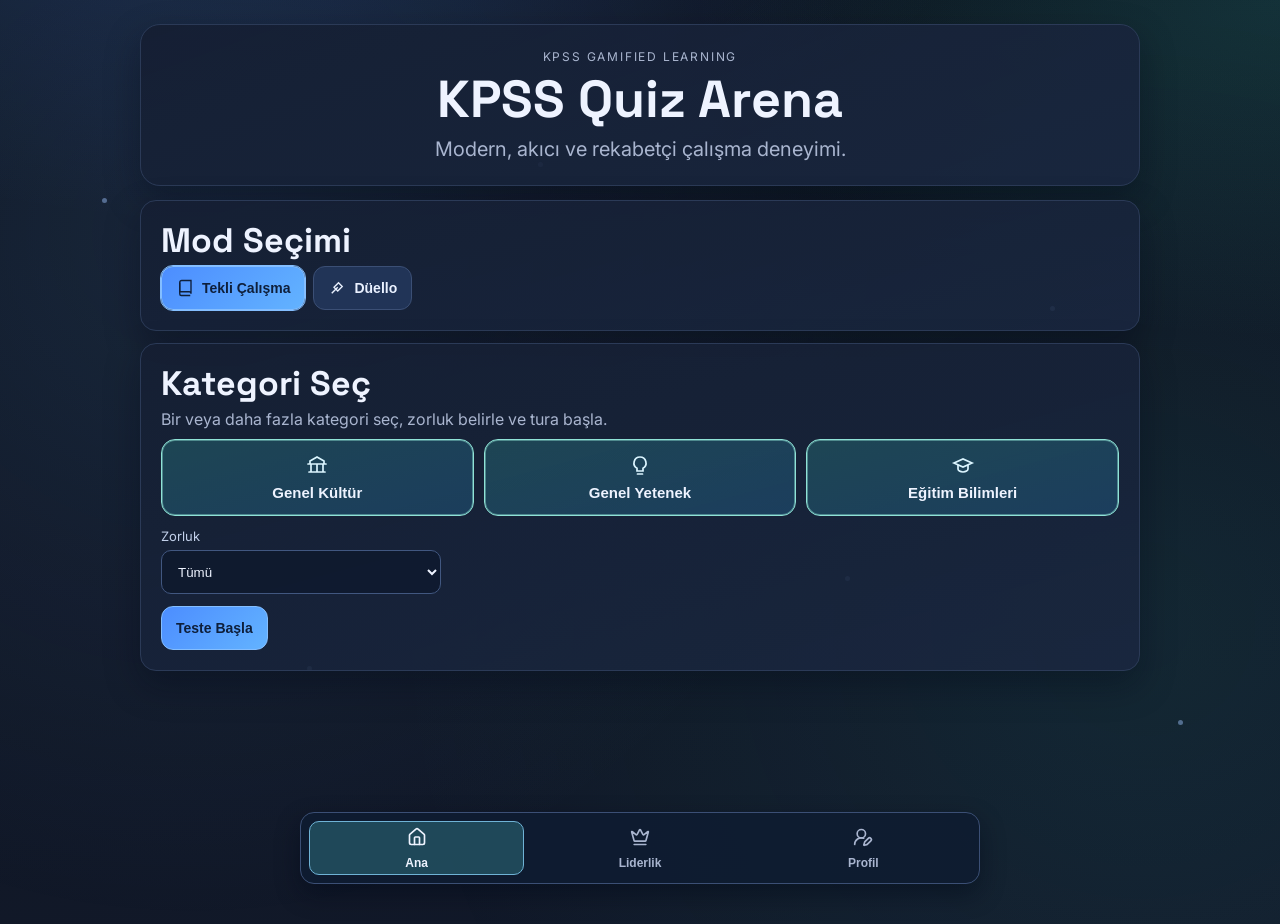
<file: index.html>
<!doctype html>
<html lang="tr">
  <head>
    <meta charset="UTF-8" />
    <meta name="viewport" content="width=device-width, initial-scale=1.0" />
    <title>KPSS Quiz Arena</title>
    <link rel="preconnect" href="https://fonts.googleapis.com" />
    <link rel="preconnect" href="https://fonts.gstatic.com" crossorigin />
    <link href="https://fonts.googleapis.com/css2?family=Inter:wght@400;500;600;700&family=Space+Grotesk:wght@500;700&display=swap" rel="stylesheet" />
    <link rel="stylesheet" href="style.css" />
  </head>
  <body>
    <div class="bg-particles" aria-hidden="true">
      <span></span><span></span><span></span><span></span><span></span><span></span>
    </div>

    <header class="topbar glass">
      <p class="eyebrow">KPSS GAMIFIED LEARNING</p>
      <h1 class="gradient-title">KPSS Quiz Arena</h1>
      <p>Modern, akıcı ve rekabetçi çalışma deneyimi.</p>
    </header>

    <main class="container page-enter" id="homeView">
      <section class="card card-float">
        <h2>Mod Seçimi</h2>
        <div class="mode-buttons">
          <button id="soloModeBtn" class="btn primary nav-tab active"><svg class="inline-icon" viewBox="0 0 24 24" fill="none" aria-hidden="true"><path d="M5 4.5A2.5 2.5 0 0 1 7.5 2H20v17.5A2.5 2.5 0 0 0 17.5 17H5z" stroke="currentColor" stroke-width="1.8"/><path d="M5 4.5V20a2 2 0 0 0 2 2h12" stroke="currentColor" stroke-width="1.8"/></svg> Tekli Çalışma</button>
          <button id="duelModeBtn" class="btn nav-tab"><svg class="inline-icon" viewBox="0 0 24 24" fill="none" aria-hidden="true"><path d="M14 5l5 5-6 6-5-5z" stroke="currentColor" stroke-width="1.8"/><path d="M5 19l8-8" stroke="currentColor" stroke-width="1.8"/></svg> Düello</button>
        </div>
      </section>

      <section id="categorySection" class="card card-float hidden">
        <h2>Kategori Seç</h2>
        <p class="muted">Bir veya daha fazla kategori seç, zorluk belirle ve tura başla.</p>

        <div class="category-cards" id="categoryCards">
          <button class="category-card active" data-category="Genel Kültür" type="button"><span><svg class="category-icon" viewBox="0 0 24 24" fill="none" aria-hidden="true"><path d="M3 10h18M5 10V7l7-4 7 4v3M6 10v8M12 10v8M18 10v8M4 18h16" stroke="currentColor" stroke-width="1.7" stroke-linecap="round"/></svg></span><h4>Genel Kültür</h4></button>
          <button class="category-card active" data-category="Genel Yetenek" type="button"><span><svg class="category-icon" viewBox="0 0 24 24" fill="none" aria-hidden="true"><path d="M12 3a6 6 0 0 0-3 11.2V17h6v-2.8A6 6 0 0 0 12 3z" stroke="currentColor" stroke-width="1.7"/><path d="M9.5 20h5" stroke="currentColor" stroke-width="1.7" stroke-linecap="round"/></svg></span><h4>Genel Yetenek</h4></button>
          <button class="category-card active" data-category="Eğitim Bilimleri" type="button"><span><svg class="category-icon" viewBox="0 0 24 24" fill="none" aria-hidden="true"><path d="M3 9l9-4 9 4-9 4-9-4z" stroke="currentColor" stroke-width="1.7"/><path d="M7 11v4c0 1.5 2.2 3 5 3s5-1.5 5-3v-4" stroke="currentColor" stroke-width="1.7"/></svg></span><h4>Eğitim Bilimleri</h4></button>
        </div>
        <p id="categorySelectionHint" class="muted category-hint hidden">En az bir kategori seçmelisin.</p>

        <div class="category-grid solo-filter-grid">
          <label>
            Zorluk
            <select id="difficultySelect">
              <option value="all">Tümü</option>
              <option value="1">1 (Kolay)</option>
              <option value="2">2</option>
              <option value="3">3</option>
              <option value="4">4</option>
              <option value="5">5 (Zor)</option>
            </select>
          </label>
        </div>
        <button id="startQuizBtn" class="btn primary">Teste Başla</button>
      </section>

      <section id="duelSection" class="card card-float hidden">
        <h2>Düello Lobi</h2>
        <p class="muted">İsmini gir, oda kur veya kodla katıl. Düello aynı ekranda açılır.</p>
        <label>
          Oyuncu Adı
          <input id="playerNameInput" type="text" placeholder="Örn: Bera" />
        </label>
        <div class="duel-grid">
          <div class="glass-inner">
            <h3>Davet Oluştur</h3>
            <button id="createInviteBtn" class="btn">Davet Kodu Üret</button>
            <p id="inviteCodeDisplay" class="code-box">Kod henüz oluşturulmadı.</p>
            <button id="copyInviteBtn" class="btn">Kodu Kopyala</button>
          </div>
          <div class="glass-inner">
            <h3>Davet Koduna Katıl</h3>
            <label>
              Kod
              <input id="joinCodeInput" type="text" placeholder="Örn: KPSS-AB12" />
            </label>
            <button id="joinInviteBtn" class="btn">Odaya Katıl</button>
            <p id="joinStatus" class="muted"></p>
          </div>
        </div>
      </section>

      <section id="quizSection" class="card question-card hidden">
        <div class="row-between">
          <h2 id="quizTitle">Soru</h2>
          <span id="progressBadge" class="badge">1/5</span>
        </div>
        <div class="progress-track" aria-hidden="true">
          <div id="quizProgressFill" class="progress-fill"></div>
        </div>
        <div class="row-between">
          <p id="questionMeta" class="muted"></p>
          <div class="timer-circle" aria-hidden="true"><span>10</span></div>
        </div>
        <h3 id="questionText"></h3>
        <div id="choicesContainer" class="choices"></div>
        <p id="feedbackText"></p>
        <p id="explanationText" class="explanation"></p>
        <div class="actions">
          <button id="nextQuestionBtn" class="btn hidden">Sonraki Soru</button>
        </div>
      </section>

      <section id="resultSection" class="card modal-card hidden">
        <h2>Sonuç</h2>
        <p id="resultSummary"></p>
        <div id="duelResultBox" class="hidden"></div>
        <button id="restartBtn" class="btn primary">Yeniden Oyna</button>
      </section>

      <section id="duelArenaSection" class="card question-card hidden">
        <div class="row-between">
          <h2 id="roomTitle">Düello Odası</h2>
          <span id="duelProgress" class="badge">1/10</span>
        </div>
        <div class="progress-track"><div id="duelProgressFill" class="progress-fill"></div></div>
        <p id="roomMeta" class="muted"></p>

        <div class="row-between" style="gap:1rem; flex-wrap:wrap;">
          <div class="code-box" id="leftPlayer">Oyuncu 1: -</div>
          <div class="code-box" id="rightPlayer">Oyuncu 2: -</div>
        </div>

        <div class="duel-grid" style="margin-top:0.8rem;">
          <div>
            <h3>Aşama</h3>
            <p id="phaseText" class="code-box">Rakip bekleniyor...</p>
          </div>
          <div>
            <h3>Sayaç</h3>
            <div class="timer-circle"><span id="countdownText">-</span></div>
          </div>
        </div>

        <p id="duelLiveScore" class="code-box"></p>
        <p id="answeredEarlyText" class="muted"></p>

        <p id="duelQuestionMeta" class="muted"></p>
        <h3 id="duelQuestionText"></h3>
        <div id="duelChoices" class="choices"></div>

        <section id="duelResultSection" class="modal-inline hidden">
          <h3>Maç Sonu</h3>
          <p id="duelWinner"></p>
          <ul id="duelScoreBoard"></ul>
          <button id="closeDuelBtn" class="btn primary">Lobiye Dön</button>
        </section>
      </section>
    </main>

    <main class="container hidden" id="leaderboardView">
      <section class="card card-float">
        <h2>Liderlik</h2>
        <p class="muted">Demo ekranı: görsel hiyerarşi için hazırlanmıştır.</p>
        <div class="mode-buttons" style="margin-bottom:.6rem;">
          <button class="btn primary lb-tab active" data-lb-tab="speed">En Hızlı Tamamlayanlar</button>
          <button class="btn lb-tab" data-lb-tab="accuracy">Doğru Ortalama Liderleri</button>
        </div>

        <div id="lbSpeed" class="leaderboard-list">
          <article class="leader-row"><strong>1. Bera</strong><span>Toplam Süre: 01:38</span></article>
          <article class="leader-row"><strong>2. Ege</strong><span>Toplam Süre: 01:44</span></article>
          <article class="leader-row"><strong>3. Nisa</strong><span>Toplam Süre: 01:49</span></article>
        </div>

        <div id="lbAccuracy" class="leaderboard-list hidden">
          <article class="leader-row"><strong>1. Ayşe</strong><span>Doğru Ortalama: %94</span></article>
          <article class="leader-row"><strong>2. Mert</strong><span>Doğru Ortalama: %91</span></article>
          <article class="leader-row"><strong>3. Deniz</strong><span>Doğru Ortalama: %89</span></article>
        </div>
      </section>
    </main>

    <main class="container hidden" id="profileView">
      <section class="card card-float">
        <h2>Profil</h2>
        <p class="muted">Kullanıcı kartı, avatar seçimi ve demo istatistikler.</p>

        <div class="profile-header">
          <div class="profile-avatar avatar-orbit" id="profileAvatarPreview"><span>AO</span></div>
          <div>
            <h3 id="profileNameText">Kullanıcı Adı</h3>
            <p class="muted">Seviye 12 • 7 Gün Seri</p>
          </div>
        </div>

        <label>
          Kullanıcı Adı
          <input id="profileNameInput" type="text" placeholder="Örn: KPSSMaster" />
        </label>

        <h3 style="margin-top:.9rem;">Avatar Seç (10 adet)</h3>
        <div class="avatar-grid" id="avatarGrid">
          <button class="avatar-item avatar-orbit active" data-avatar="avatar-orbit" data-initials="AO"><span>AO</span></button>
          <button class="avatar-item avatar-ember" data-avatar="avatar-ember" data-initials="EB"><span>EB</span></button>
          <button class="avatar-item avatar-sky" data-avatar="avatar-sky" data-initials="SK"><span>SK</span></button>
          <button class="avatar-item avatar-moss" data-avatar="avatar-moss" data-initials="MS"><span>MS</span></button>
          <button class="avatar-item avatar-violet" data-avatar="avatar-violet" data-initials="VT"><span>VT</span></button>
          <button class="avatar-item avatar-coral" data-avatar="avatar-coral" data-initials="CR"><span>CR</span></button>
          <button class="avatar-item avatar-ice" data-avatar="avatar-ice" data-initials="IC"><span>IC</span></button>
          <button class="avatar-item avatar-sunset" data-avatar="avatar-sunset" data-initials="SS"><span>SS</span></button>
          <button class="avatar-item avatar-neon" data-avatar="avatar-neon" data-initials="NN"><span>NN</span></button>
          <button class="avatar-item avatar-carbon" data-avatar="avatar-carbon" data-initials="CB"><span>CB</span></button>
        </div>

        <button id="saveProfileBtn" class="btn primary" style="margin-top:.8rem;">Profili Kaydet</button>
        <p id="profileSaveHint" class="muted"></p>

        <div class="profile-stats">
          <article class="stat-card"><span>Toplam Çözülen</span><strong>1240</strong></article>
          <article class="stat-card"><span>Doğru Oranı</span><strong>%86</strong></article>
          <article class="stat-card"><span>En İyi Seri</span><strong>27</strong></article>
        </div>
      </section>
    </main>

    <nav class="bottom-nav glass">
      <button class="nav-item active" data-view="home" aria-label="Ana sayfa">
        <svg xmlns="http://www.w3.org/2000/svg" width="24" height="24" viewBox="0 0 24 24" fill="none" stroke="currentColor" stroke-width="2" stroke-linecap="round" stroke-linejoin="round" class="nav-icon lucide lucide-house-icon lucide-house"><path d="M15 21v-8a1 1 0 0 0-1-1h-4a1 1 0 0 0-1 1v8"/><path d="M3 10a2 2 0 0 1 .709-1.528l7-6a2 2 0 0 1 2.582 0l7 6A2 2 0 0 1 21 10v9a2 2 0 0 1-2 2H5a2 2 0 0 1-2-2z"/></svg>
        <small>Ana</small>
      </button>
      <button class="nav-item" data-view="leaderboard" aria-label="Liderlik">
        <svg xmlns="http://www.w3.org/2000/svg" width="24" height="24" viewBox="0 0 24 24" fill="none" stroke="currentColor" stroke-width="2" stroke-linecap="round" stroke-linejoin="round" class="nav-icon lucide lucide-crown-icon lucide-crown"><path d="M11.562 3.266a.5.5 0 0 1 .876 0L15.39 8.87a1 1 0 0 0 1.516.294L21.183 5.5a.5.5 0 0 1 .798.519l-2.834 10.246a1 1 0 0 1-.956.734H5.81a1 1 0 0 1-.957-.734L2.02 6.02a.5.5 0 0 1 .798-.519l4.276 3.664a1 1 0 0 0 1.516-.294z"/><path d="M5 21h14"/></svg>
        <small>Liderlik</small>
      </button>
      <button class="nav-item" data-view="profile" aria-label="Profil">
        <svg xmlns="http://www.w3.org/2000/svg" width="24" height="24" viewBox="0 0 24 24" fill="none" stroke="currentColor" stroke-width="2" stroke-linecap="round" stroke-linejoin="round" class="nav-icon lucide lucide-user-round-pen-icon lucide-user-round-pen"><path d="M2 21a8 8 0 0 1 10.821-7.487"/><path d="M21.378 16.626a1 1 0 0 0-3.004-3.004l-4.01 4.012a2 2 0 0 0-.506.854l-.837 2.87a.5.5 0 0 0 .62.62l2.87-.837a2 2 0 0 0 .854-.506z"/><circle cx="10" cy="8" r="5"/></svg>
        <small>Profil</small>
      </button>
    </nav>

    <script src="ui-effects.js"></script>
    <script src="app.js"></script>
  </body>
</html>
</file>
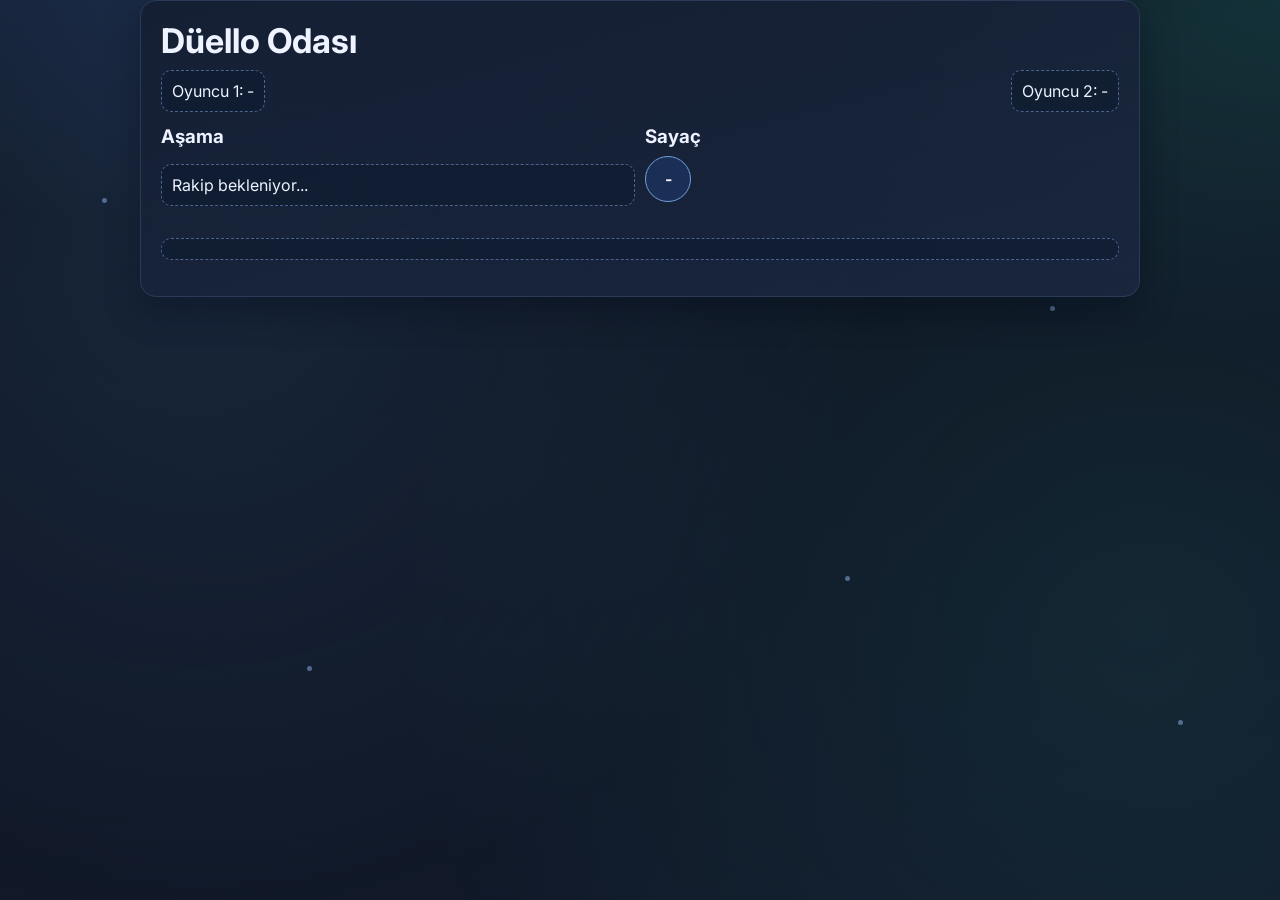
<file: duel.html>
<!doctype html>
<html lang="tr">
  <head>
    <meta charset="UTF-8" />
    <meta name="viewport" content="width=device-width, initial-scale=1.0" />
    <title>Düello Odası</title>
    <link rel="preconnect" href="https://fonts.googleapis.com" />
    <link rel="preconnect" href="https://fonts.gstatic.com" crossorigin />
    <link href="https://fonts.googleapis.com/css2?family=Inter:wght@400;500;600;700;800&display=swap" rel="stylesheet" />
    <link rel="stylesheet" href="style.css" />
  </head>
  <body>
    <div class="bg-particles" aria-hidden="true"><span></span><span></span><span></span><span></span><span></span><span></span></div>

    <main class="container page-enter">
      <section class="card question-card">
        <h2 id="roomTitle">Düello Odası</h2>
        <p id="roomMeta" class="muted"></p>

        <div class="row-between" style="gap:1rem; flex-wrap:wrap;">
          <div class="code-box" id="leftPlayer">Oyuncu 1: -</div>
          <div class="code-box" id="rightPlayer">Oyuncu 2: -</div>
        </div>

        <div class="duel-grid" style="margin-top:0.8rem;">
          <div>
            <h3>Aşama</h3>
            <p id="phaseText" class="code-box">Rakip bekleniyor...</p>
          </div>
          <div>
            <h3>Sayaç</h3>
            <div class="timer-circle"><span id="countdownText">-</span></div>
          </div>
        </div>

        <p id="duelLiveScore" class="code-box"></p>
        <p id="answeredEarlyText" class="muted"></p>
      </section>

      <section id="duelQuizSection" class="card question-card hidden">
        <div class="row-between">
          <h2>Düello Sorusu</h2>
          <span id="duelProgress" class="badge">1/10</span>
        </div>
        <div class="progress-track" aria-hidden="true">
          <div id="duelProgressFill" class="progress-fill"></div>
        </div>
        <p id="duelQuestionMeta" class="muted"></p>
        <h3 id="duelQuestionText"></h3>
        <div id="duelChoices" class="choices"></div>
      </section>

      <section id="duelResultSection" class="card modal-card hidden">
        <h2>Maç Sonu</h2>
        <p id="duelWinner"></p>
        <ul id="duelScoreBoard"></ul>
      </section>
    </main>

    <script src="ui-effects.js"></script>
    <script src="duel.js"></script>
  </body>
</html>
</file>
<file: style.css>
:root {
  --bg: #0d111c;
  --bg-2: #121a2b;
  --panel: #151f33;
  --panel-2: #1a2740;
  --border: #2b3a57;
  --text: #eef3ff;
  --text-soft: #a9b5cf;
  --primary: #4c8dff;
  --primary-2: #63b3ff;
  --accent: #33c7b5;
  --ok: #2fbf71;
  --danger: #ff5f7a;
  --radius-lg: 16px;
  --radius-md: 12px;
  --shadow: 0 14px 34px rgba(2, 8, 24, 0.35);
}

* { box-sizing: border-box; }

body {
  margin: 0;
  min-height: 100vh;
  font-family: 'Inter', system-ui, -apple-system, sans-serif;
  color: var(--text);
  background:
    radial-gradient(1200px 640px at 20% -20%, rgba(76, 141, 255, 0.20), transparent 64%),
    radial-gradient(900px 520px at 100% 0%, rgba(51, 199, 181, 0.16), transparent 65%),
    linear-gradient(170deg, var(--bg) 0%, var(--bg-2) 100%);
  overflow-x: hidden;
}

body::before {
  content: '';
  position: fixed;
  inset: -30% -20%;
  pointer-events: none;
  background:
    radial-gradient(circle at 25% 35%, rgba(99, 179, 255, 0.12), transparent 42%),
    radial-gradient(circle at 78% 62%, rgba(51, 199, 181, 0.09), transparent 45%);
  animation: drift 16s ease-in-out infinite alternate;
}

.bg-particles {
  position: fixed;
  inset: 0;
  pointer-events: none;
}

.bg-particles span {
  position: absolute;
  width: 5px;
  height: 5px;
  border-radius: 999px;
  background: rgba(159, 197, 255, 0.45);
  animation: float 10s linear infinite;
}

.bg-particles span:nth-child(1) { left: 8%; top: 22%; animation-delay: 0s; }
.bg-particles span:nth-child(2) { left: 24%; top: 74%; animation-delay: 1.2s; }
.bg-particles span:nth-child(3) { left: 42%; top: 18%; animation-delay: 2.6s; }
.bg-particles span:nth-child(4) { left: 66%; top: 64%; animation-delay: 3.1s; }
.bg-particles span:nth-child(5) { left: 82%; top: 34%; animation-delay: 4.3s; }
.bg-particles span:nth-child(6) { left: 92%; top: 80%; animation-delay: 5.4s; }

.glass { background: transparent; border: none; }

.topbar {
  position: relative;
  z-index: 1;
  width: min(1000px, calc(100vw - 32px));
  margin: 24px auto 14px;
  padding: 24px;
  border-radius: 20px;
  border: 1px solid var(--border);
  background: linear-gradient(160deg, rgba(21, 31, 51, 0.96), rgba(26, 39, 64, 0.90));
  box-shadow: var(--shadow);
  text-align: center;
}

.eyebrow {
  margin: 0;
  font-size: 12px;
  letter-spacing: 0.15em;
  text-transform: uppercase;
  color: var(--text-soft);
}

.gradient-title {
  margin: 8px 0 0;
  font-family: 'Space Grotesk', 'Inter', sans-serif;
  font-size: clamp(34px, 5vw, 52px);
  line-height: 1.06;
  font-weight: 700;
  color: var(--text);
}

.topbar p:last-child {
  margin: 10px 0 0;
  color: var(--text-soft);
  font-size: clamp(15px, 2vw, 20px);
}

.container {
  position: relative;
  z-index: 1;
  width: min(1000px, calc(100vw - 32px));
  margin: 0 auto 220px;
  display: grid;
  gap: 12px;
}

#leaderboardView,
#profileView { justify-items: center; }

#leaderboardView .card,
#profileView .card { width: min(760px, 100%); }

.card {
  border-radius: var(--radius-lg);
  border: 1px solid var(--border);
  background: linear-gradient(165deg, rgba(21, 31, 51, 0.95), rgba(26, 39, 64, 0.88));
  padding: 20px;
  box-shadow: var(--shadow);
}

h2 {
  margin: 0 0 6px;
  font-family: 'Space Grotesk', 'Inter', sans-serif;
  font-size: clamp(25px, 3.2vw, 34px);
  line-height: 1.15;
}

h3, h4 { margin: 0 0 8px; }

.muted {
  color: var(--text-soft);
  margin: 0 0 10px;
}

.hidden { display: none !important; }

.mode-buttons,
.actions {
  display: flex;
  flex-wrap: wrap;
  gap: 8px;
}

.btn {
  display: inline-flex;
  align-items: center;
  justify-content: center;
  gap: 8px;
  min-height: 44px;
  border-radius: var(--radius-md);
  border: 1px solid #3b4f75;
  padding: 10px 14px;
  background: #213457;
  color: #eaf1ff;
  font-weight: 600;
  font-size: 14px;
  cursor: pointer;
  transition: transform 0.25s ease, background-color 0.25s ease, border-color 0.25s ease;
}

.btn.primary {
  background: linear-gradient(135deg, var(--primary), var(--primary-2));
  border-color: #84beff;
  color: #0e1f3b;
}

.btn:hover {
  transform: scale(1.03);
  background: #2a416c;
}

.btn.primary:hover { background: linear-gradient(135deg, #3f83f5, #59a9f2); }
.btn:active { transform: scale(0.99); }
.btn:disabled { opacity: 0.5; cursor: not-allowed; transform: none; }

.nav-tab.active { outline: 1px solid #84beff; }
.inline-icon { width: 18px; height: 18px; }

.category-cards {
  display: grid;
  grid-template-columns: repeat(3, minmax(0, 1fr));
  gap: 10px;
  margin-bottom: 12px;
}

.category-card {
  border: 1px solid #3b4f75;
  border-radius: 14px;
  padding: 14px;
  text-align: center;
  color: var(--text);
  background: linear-gradient(165deg, rgba(30, 47, 78, 0.9), rgba(21, 35, 60, 0.88));
  cursor: pointer;
  transition: transform 0.25s ease, border-color 0.25s ease, background 0.25s ease;
}

.category-card:hover {
  transform: scale(1.03);
  border-color: #75cfff;
}

.category-card.active {
  border-color: #8fe2d6;
  background: linear-gradient(165deg, rgba(34, 90, 100, 0.65), rgba(29, 69, 102, 0.80));
  box-shadow: inset 0 0 0 1px rgba(143, 226, 214, 0.45);
}

.category-icon {
  width: 24px;
  height: 24px;
  color: #dbf5ff;
}

.category-card span {
  display: flex;
  justify-content: center;
  margin-bottom: 6px;
}

.category-card h4 { margin: 0; font-size: 15px; font-weight: 700; }

.category-grid,
.duel-grid {
  display: grid;
  grid-template-columns: repeat(auto-fit, minmax(220px, 1fr));
  gap: 10px;
  margin-bottom: 12px;
}

.solo-filter-grid { grid-template-columns: minmax(220px, 280px); }

.glass-inner {
  border-radius: 12px;
  border: 1px solid #3b4f75;
  background: rgba(24, 40, 67, 0.72);
  padding: 14px;
}

label {
  display: flex;
  flex-direction: column;
  gap: 6px;
  font-size: 13px;
  color: #c2d0ea;
}

select,
input {
  min-height: 44px;
  border-radius: 10px;
  border: 1px solid #415780;
  background: rgba(14, 25, 45, 0.8);
  color: var(--text);
  padding: 10px 12px;
}

select:focus,
input:focus {
  outline: none;
  border-color: #77b8ff;
  box-shadow: 0 0 0 3px rgba(93, 156, 255, 0.2);
}

.row-between {
  display: flex;
  align-items: center;
  justify-content: space-between;
  gap: 8px;
}

.progress-track {
  height: 8px;
  border-radius: 999px;
  overflow: hidden;
  background: rgba(136, 160, 206, 0.25);
  margin: 10px 0;
}

.progress-fill {
  width: 20%;
  height: 100%;
  background: linear-gradient(90deg, #4f8dff, #52cfbf);
  transition: width 0.25s ease;
}

.badge {
  border-radius: 999px;
  padding: 4px 10px;
  background: rgba(56, 95, 163, 0.5);
  border: 1px solid #6f9fd9;
  color: #dfeeff;
  font-size: 12px;
}

.timer-circle {
  width: 46px;
  height: 46px;
  border-radius: 999px;
  border: 1px solid #6f9fd9;
  background: rgba(28, 53, 96, 0.75);
  display: grid;
  place-items: center;
  font-weight: 700;
}

.choices { display: grid; gap: 8px; }
.choice-btn { justify-content: flex-start; }
.choice-btn.correct { background: rgba(47, 191, 113, 0.24); border-color: rgba(87, 220, 139, 0.7); }
.choice-btn.wrong { background: rgba(255, 95, 122, 0.2); border-color: rgba(255, 136, 157, 0.75); }
.choice-selected { border-color: #7fceff; }

.code-box {
  border: 1px dashed #4d6390;
  border-radius: 10px;
  background: rgba(16, 28, 49, 0.72);
  padding: 10px;
}

.explanation {
  border-left: 3px solid #66b6ff;
  padding-left: 10px;
  color: #c9dcff;
}

.modal-card,
.modal-inline {
  border: 1px solid #3c5078;
  border-radius: 12px;
  background: rgba(18, 32, 56, 0.8);
  padding: 14px;
}

.leaderboard-list { display: grid; gap: 8px; }

.leader-row {
  display: flex;
  justify-content: space-between;
  gap: 8px;
  border: 1px solid #3b4f75;
  border-radius: 10px;
  background: rgba(24, 40, 67, 0.7);
  padding: 10px;
}

.profile-header {
  display: flex;
  align-items: center;
  gap: 10px;
  margin-bottom: 8px;
}

.profile-avatar,
.avatar-item {
  display: grid;
  place-items: center;
  color: #f1fbff;
  font-weight: 700;
}

.profile-avatar {
  width: 56px;
  height: 56px;
  border-radius: 12px;
  border: 1px solid #5e80b7;
}

.avatar-grid {
  display: grid;
  grid-template-columns: repeat(5, minmax(0, 1fr));
  gap: 8px;
}

.avatar-item {
  min-height: 42px;
  border-radius: 10px;
  border: 1px solid #3f557f;
  cursor: pointer;
  transition: transform 0.25s ease, border-color 0.25s ease;
}

.avatar-item:hover { transform: scale(1.03); }
.avatar-item.active { border-color: #8fe2d6; box-shadow: inset 0 0 0 1px rgba(143, 226, 214, 0.45); }

.avatar-orbit { background: linear-gradient(135deg, #3a7de4, #6cb8ff); }
.avatar-ember { background: linear-gradient(135deg, #2f6d7a, #4b9a8f); }
.avatar-sky { background: linear-gradient(135deg, #2f87ad, #73c8f4); }
.avatar-moss { background: linear-gradient(135deg, #2f846f, #67c9a6); }
.avatar-violet { background: linear-gradient(135deg, #274b72, #3e79a3); }
.avatar-coral { background: linear-gradient(135deg, #3b8992, #8dcbd2); }
.avatar-ice { background: linear-gradient(135deg, #1f6f7f, #86dce4); }
.avatar-sunset { background: linear-gradient(135deg, #2a6c7f, #67b1cd); }
.avatar-neon { background: linear-gradient(135deg, #1d6580, #41b9c7); }
.avatar-carbon { background: linear-gradient(135deg, #1a2b41, #2d4f69); }

.profile-stats {
  display: grid;
  grid-template-columns: repeat(3, minmax(0, 1fr));
  gap: 8px;
  margin-top: 10px;
}

.stat-card {
  border-radius: 10px;
  border: 1px solid #3b4f75;
  background: rgba(24, 40, 67, 0.7);
  padding: 10px;
}

.stat-card span {
  color: var(--text-soft);
  font-size: 12px;
}

.bottom-nav {
  position: fixed;
  left: 50%;
  transform: translateX(-50%);
  bottom: 16px;
  width: min(680px, calc(100vw - 24px));
  padding: 8px;
  border-radius: 14px;
  border: 1px solid #3b4f75;
  background: rgba(15, 28, 49, 0.9);
  box-shadow: 0 10px 24px rgba(2, 8, 24, 0.45);
  display: grid;
  grid-template-columns: repeat(3, 1fr);
  gap: 8px;
  z-index: 10;
}

.nav-item {
  border: 1px solid transparent;
  border-radius: 10px;
  min-height: 54px;
  display: grid;
  place-items: center;
  gap: 2px;
  color: var(--text-soft);
  background: transparent;
  cursor: pointer;
  transition: all 0.25s ease;
}

.nav-icon { width: 20px; height: 20px; }
.nav-item small { font-size: 12px; font-weight: 600; }

.nav-item.active,
.nav-item:hover {
  color: var(--text);
  border-color: #6fb3d6;
  background: rgba(47, 109, 122, 0.55);
}

.category-hint {
  color: #8fe2d6;
  font-size: 13px;
  margin-top: -4px;
}

.page-enter { animation: riseIn 0.35s ease both; }
.pulse-ok { animation: pulseOk 0.45s ease; }

@media (max-width: 780px) {
  .container,
  .topbar { width: calc(100vw - 22px); }

  .container { margin-bottom: 245px; }

  h2 { font-size: 28px; }

  .category-cards,
  .profile-stats { grid-template-columns: 1fr; }

  .avatar-grid { grid-template-columns: repeat(4, minmax(0, 1fr)); }
}

@keyframes riseIn {
  from { opacity: 0; transform: translateY(8px); }
  to { opacity: 1; transform: translateY(0); }
}

@keyframes float {
  0%, 100% { transform: translateY(0); opacity: 0.45; }
  50% { transform: translateY(-11px); opacity: 0.9; }
}

@keyframes drift {
  from { transform: translate3d(-2%, 0, 0); }
  to { transform: translate3d(2%, -2%, 0); }
}

@keyframes pulseOk {
  0% { box-shadow: 0 0 0 rgba(47, 191, 113, 0); }
  50% { box-shadow: 0 0 14px rgba(47, 191, 113, 0.55); }
  100% { box-shadow: 0 0 0 rgba(47, 191, 113, 0); }
}
</file>
